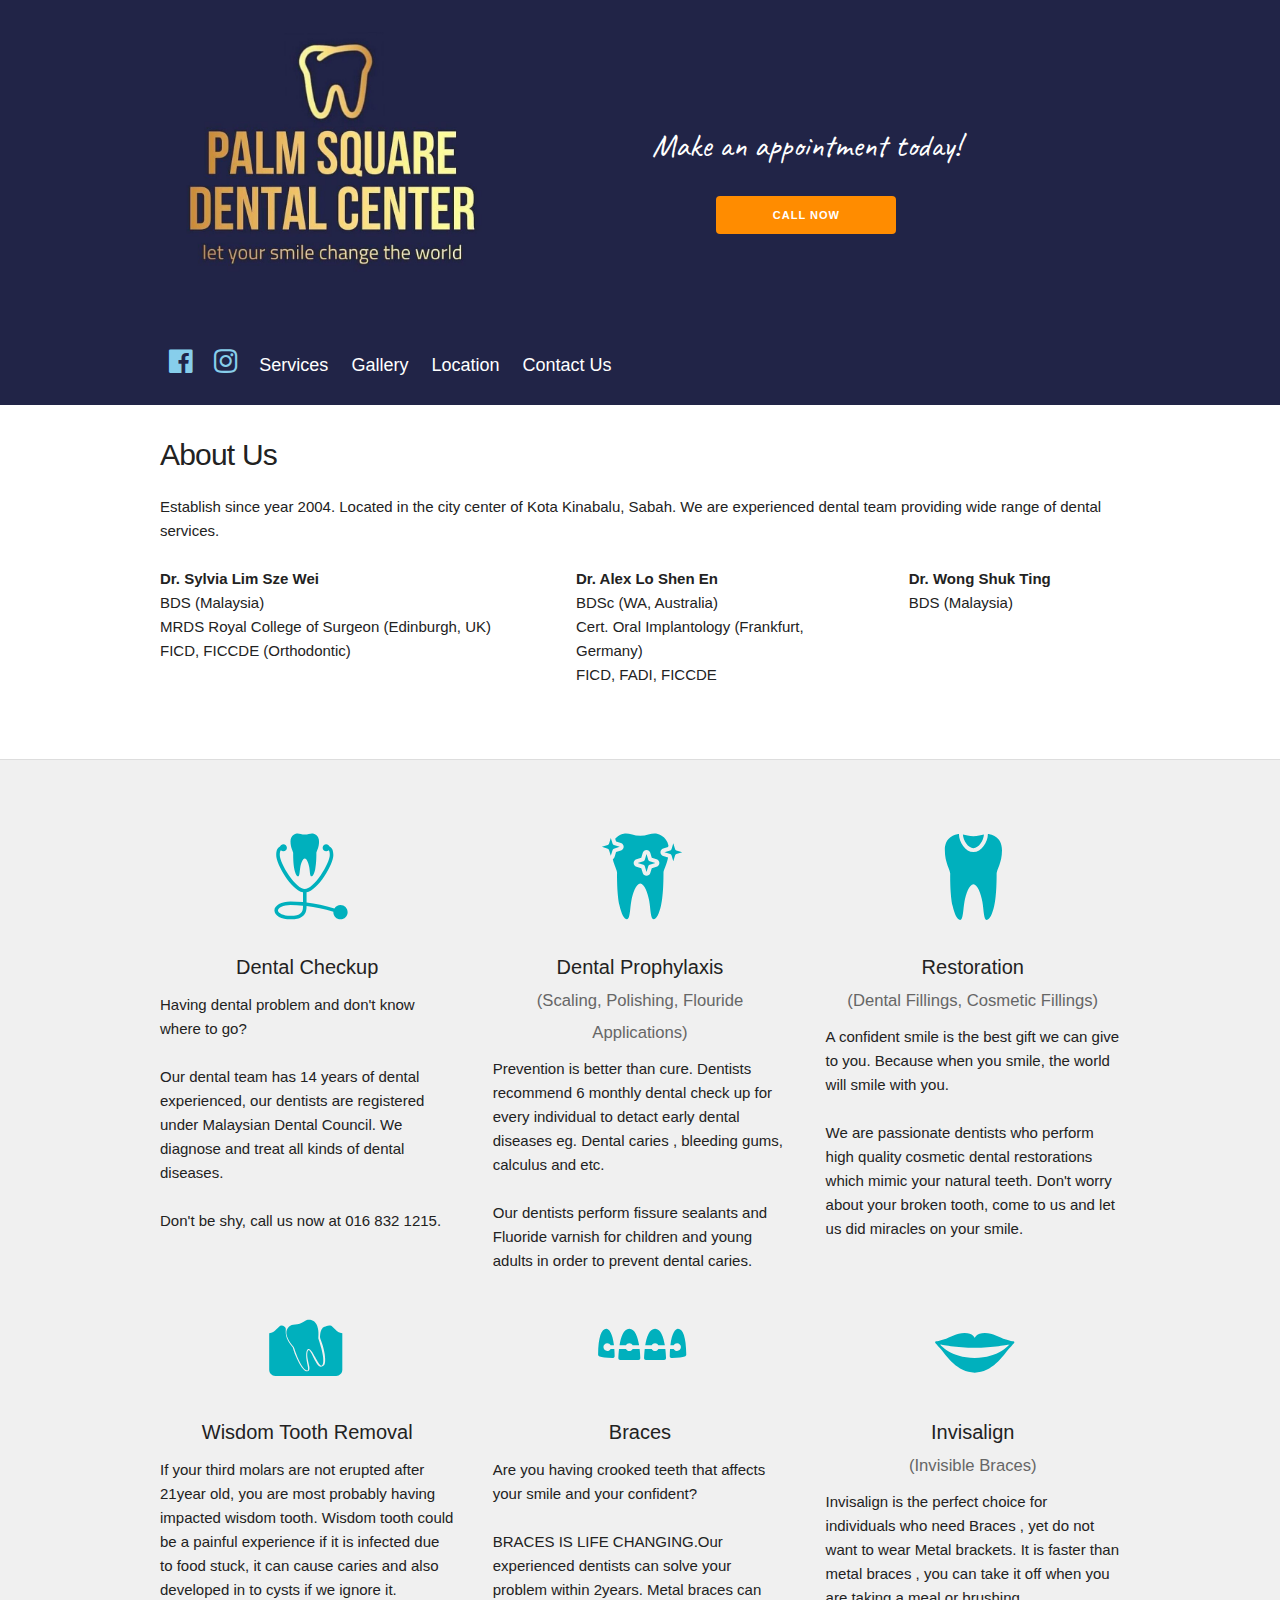
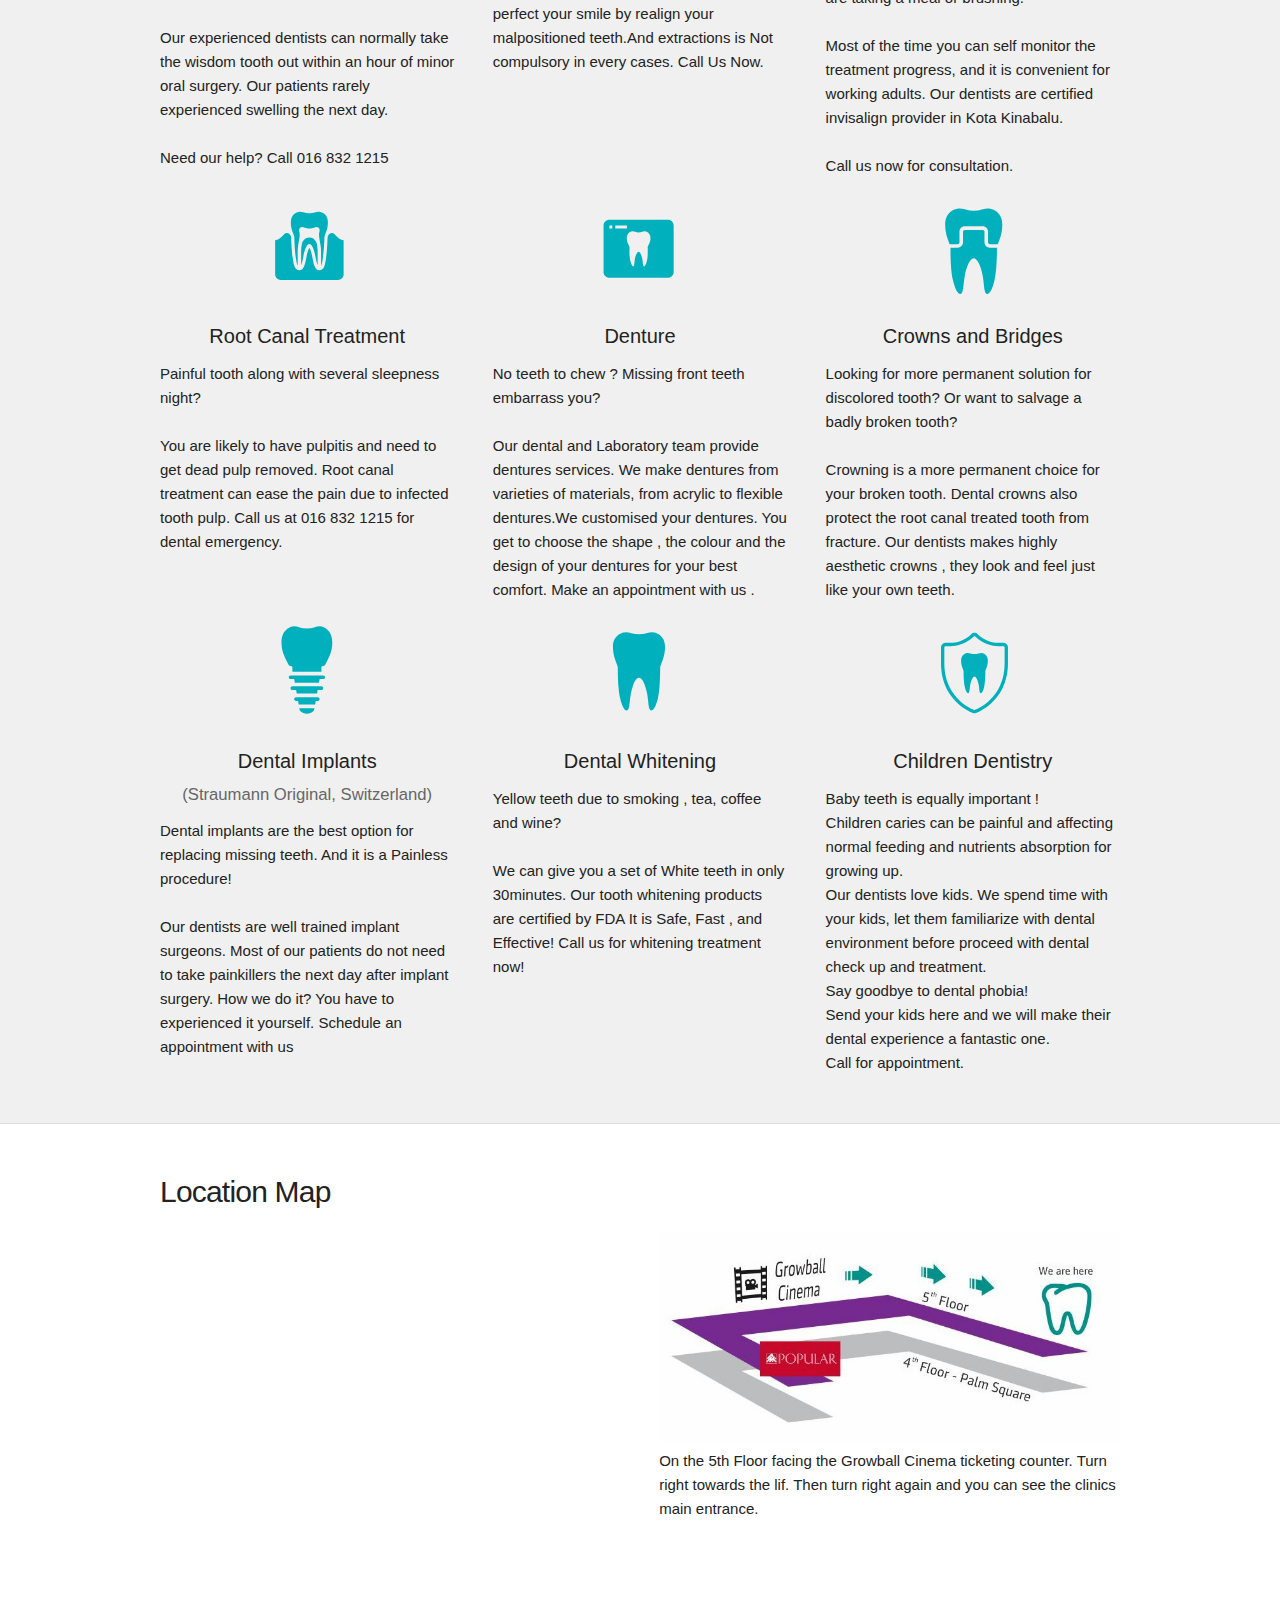
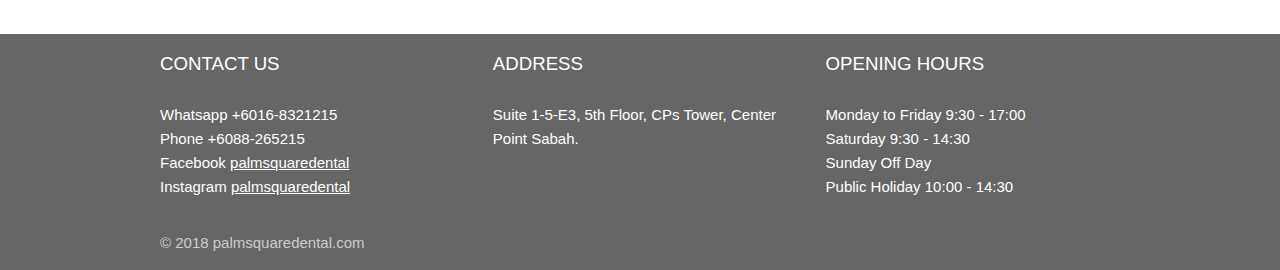
<file: index.html>
<!DOCTYPE html>
<html lang="en">
<head>
  <meta charset="utf-8">
  <title> Palm Square Dental Center, Kota Kinabalu, Sabah, Malaysia. </title>
  <meta name="description" content="Palm Square Dental Center located in 5th Floor Center Point, Kota Kinabalu. Our experienced dental team has been providing wide range of dental services since 2004.">
  <meta name="author" content="">
  <meta name="viewport" content="width=device-width, initial-scale=1">
  <link href="https://fonts.googleapis.com/css?family=Caveat" rel="stylesheet"> 
  <link rel="stylesheet" href="css/normalize.css">
  <link rel="stylesheet" href="css/skeleton.css">
  <link rel="stylesheet" href="css/style.css">
  <link rel="stylesheet" href="css/fontawesome-all.min.css">
  <script src="https://cdn.jsdelivr.net/npm/jquery@3.3.1/dist/jquery.min.js"></script>
</head>
<body>

<div class="header-background">
  <div class="container">
    <div class="row header">
      <div class="four columns logo-container">
        <a href="/"><img src="img/psdental.jpg" width="350" class="logo" /></a>
        <a class="menu-trigger" href=#> MENU </a>
      </div>
      <div class="eight columns u-cf header-contact">
        <p>Make an appointment today! </p>
        <a class="button button-primary" href="tel:+60168321215"> Call Now </a>
        <div class="header-social">
          <a href="https://fb.com/palmsquaredental"><i class="fab fa-facebook"></i></a>
          <a href="https://instagram.com/palmsquaredental"><i class="fab fa-instagram"></i></a>
        </div>
      </div>
    </div>
    <div class="menu">
      <nav>
      <ul>
        <li><a href="https://fb.com/palmsquaredental"><i class="fab fa-facebook"></i></a></li>
        <li><a href="https://instagram.com/palmsquaredental"><i class="fab fa-instagram"></i></a></li>
        <li><a href="#services">  Services </a></li>
        <li><a href="#gallery">  Gallery </a></li>
        <li><a href="#location"> Location </a></li>
        <li><a href="#contact"> Contact Us </a></li>
      </ul>
      </nav>
    </div>
  </div>
</div>

<div class="container">
  <div class="row">
    <div class="twelve columns">
      <h4> About Us </h4>
      Establish since year 2004. Located in the city center of Kota Kinabalu, Sabah.
      We are experienced dental team providing wide range of dental services. <br/><br/>
    </div>
  </div>
</div>
<div class="container">
  <div class="row dentists">
    <div class="five columns">
      <strong> Dr. Sylvia Lim Sze Wei </strong><br/> 
      BDS (Malaysia) <br/>
      MRDS Royal College of Surgeon (Edinburgh, UK) <br/>
      FICD, FICCDE (Orthodontic) <br/><br/>
    </div>
    <div class="four columns">
      <strong> Dr. Alex Lo Shen En </strong><br/>
      BDSc (WA, Australia) <br/>
      Cert. Oral Implantology (Frankfurt, Germany) <br/>
      FICD, FADI, FICCDE <br/><br/>
    </div>
    <div class="three columns">
      <strong> Dr. Wong Shuk Ting </strong><br/>
      BDS (Malaysia) <br/><br/>
    </div>
  </div>
</div>
<br/><br/>
<div class="service-container">
<div class="container services">
  <a name="services"></a> <br/><br/>
  <div class="row">
    <div class="four columns">
      <img src="img/checkup.svg" width="100" alt="dental checkup" />
      <div class="service-title"> Dental Checkup </div>
      <div class="service-info"> 
        Having dental problem and don't know where to go? <br/><br/>
        Our dental team has 14 years of dental experienced, our dentists are registered under Malaysian Dental Council. We diagnose and treat all kinds of dental diseases. <br/><br/> 
        Don't be shy, call us now at 016 832 1215.
      </div>
    </div>
    <div class="four columns">
      <img src="img/polishing.svg" width="100" alt="scaling and polishing" />
      <div class="service-title"> Dental Prophylaxis <br/> <span class="service-title2"> (Scaling, Polishing, Flouride Applications) </span></div>
      <div class="service-info">
        Prevention is better than cure. Dentists recommend 6 monthly dental check up for every individual to detact early dental diseases eg. Dental caries , bleeding gums, calculus and etc. <br/><br/>
        Our dentists perform fissure sealants and Fluoride varnish for children and young adults in order to prevent dental caries. 
      </div>
    </div>
    <div class="four columns">
      <img src="img/filling.svg" width="100" alt="dental fillings" />
      <div class="service-title"> Restoration <br/><span class="service-title2">(Dental Fillings, Cosmetic Fillings) </span></div>
      <div class="service-info">
        A confident smile is the best gift we can give to you. Because when you smile, the world will smile with you. <br/><br/>
        We are passionate dentists who perform high quality cosmetic dental restorations which mimic your natural teeth.
        Don't worry about your broken tooth, come to us and let us did miracles on your smile.
      </div>
    </div>
  </div>
  <div class="row services">
    <div class="four columns">
      <img src="img/wisdomtooth.svg" width="100" alt="wisdom tooth removal" />
      <div class="service-title"> Wisdom Tooth Removal </div>
      <div class="service-info">
      If your third molars are not erupted after 21year old, you are most probably having impacted wisdom tooth.
      Wisdom tooth could be a painful experience if it is infected due to food stuck, it can cause caries and also developed in to cysts if we ignore it. <br/><br/>
      Our experienced dentists can normally take the wisdom tooth out within an hour of minor oral surgery. Our patients rarely experienced swelling the next day. <br/><br/>

      Need our help? Call 016 832 1215
      </div>
    </div>
    <div class="four columns">
      <img src="img/braces.svg" width="100" alt="braces" />
      <div class="service-title"> Braces </div>
      <div class="service-info">
        Are you having crooked teeth that affects your smile and your confident?  <br/><br/>
        BRACES IS LIFE CHANGING.Our experienced dentists can solve your problem within 2years. Metal braces can perfect your smile by realign your malpositioned teeth.And extractions is Not compulsory in every cases.
        Call Us Now.
      </div>
    </div>
    <div class="four columns">
      <img src="img/invisiblebraces.svg" width="100" alt="invisible braces"/>
      <div class="service-title"> Invisalign <br/><span class="service-title2">(Invisible Braces)</span></div>
      <div class="service-info">
        Invisalign is the perfect choice for individuals who need Braces , yet do not want to wear Metal brackets. 
        It is faster than metal braces , you can take it off when you are taking a meal or brushing. <br/><br/>
        Most of the time you can self monitor the treatment progress, and it is convenient for working adults. 
        Our dentists are certified invisalign provider in Kota Kinabalu. <br/><br/>
        Call us now for consultation.
      </div>
    </div>
  </div>
  <div class="row">
    <div class="four columns">
      <img src="img/rootcanal.svg" width="100" alt="root canal treatment"/>
      <div class="service-title">Root Canal Treatment</div>
      <div class="service-info">
        Painful tooth along with several sleepness night? <br/><br/> You are likely to have pulpitis and need to get dead pulp removed. 
        Root canal treatment can ease the pain due to infected tooth pulp.
        Call us at 016 832 1215 for dental emergency.
      </div>
    </div>
    <div class="four columns">
      <img src="img/denture.svg" width="100" alt="denture" />
      <div class="service-title"> Denture </div>
      <div class="service-info">
        No teeth to chew ?  Missing front teeth embarrass you? <br/><br/>Our dental and Laboratory team provide dentures  services. We make dentures from varieties of materials, from acrylic to flexible dentures.We customised your dentures. You get to choose the shape , the colour and the design of your dentures for your best comfort. Make an appointment with us .
      </div>
    </div>
    <div class="four columns">
      <img src="img/crown.svg" width="100" alt="crows, bridges and veneers"/>
      <div class="service-title"> Crowns and Bridges </div>
      <div class="service-info">
        Looking for more permanent solution for discolored tooth? Or want to salvage a badly broken tooth?  <br/><br/>
        Crowning is a more permanent choice for your broken tooth. Dental crowns also protect the root canal treated tooth from fracture. Our dentists makes highly aesthetic crowns , they look and feel just like your own teeth.
      </div>
    </div>
  </div>
  <div class="row">
    <div class="four columns">
      <img src="img/implant.svg" width="100" alt="dental implants" />
      <div class="service-title"> Dental Implants <br/><span class="service-title2">(Straumann Original, Switzerland)</span></div>
      <div class="service-info">
        Dental implants are the best option for replacing missing teeth. And it is a Painless procedure! <br/><br/>
        Our dentists are well trained implant surgeons. Most of our patients do not need to take painkillers the next day after implant surgery. How we do it? You have to experienced it yourself. Schedule an appointment with us 
      </div>
    </div>
    <div class="four columns">
      <img src="img/dentalwhitening.svg" width="100" alt="teeth whitening" />
      <div class="service-title"> Dental Whitening </div>
      <div class="service-info">
        Yellow teeth due to smoking , tea, coffee and wine? <br/><br/> 
        We can give you a set of White teeth in only 30minutes.
        Our tooth whitening products are certified by FDA 
        It is Safe, Fast , and Effective!
        Call us for whitening treatment now!
      </div>
    </div>
    <div class="four columns">
      <img src="img/dentalcare.svg" width="100" class="children oral care"/>
      <div class="service-title">Children Dentistry </div>
      <div class="service-info">
        Baby teeth is equally important ! <br/>
        Children caries can be painful and affecting normal feeding and nutrients absorption for growing up.  </br>
        Our dentists love kids. We spend time with your kids, let them familiarize with dental environment before proceed with dental check up and treatment.  <br/>
        Say goodbye to dental phobia!  <br/>
        Send your kids here and we will make their dental experience a fantastic one. <br/>
        Call for appointment.
      </div>
    </div>
  </div>
  <br/><br/>
</div>
</div>
<br/><br/>
<div class="container">
  <h4> Location Map </h4>
  <a name="location"></a>
  <div class="row">
  <div class="six columns map">
    <iframe height="350" class="u-full-width" src="https://www.google.com/maps/embed?pb=!1m18!1m12!1m3!1d1984.062279183665!2d116.07041747613819!3d5.9775811919000885!2m3!1f0!2f0!3f0!3m2!1i1024!2i768!4f13.1!3m3!1m2!1s0x323b69917103870b%3A0x7dc40be8e945d7f4!2sPalm+Square+Dental+Center!5e0!3m2!1sen!2smy!4v1520622364084" frameborder="0" style="border:0" allowfullscreen></iframe>
  </div>
  <div class="six columns">
    <img src="img/map.jpg" class="u-full-width"/>
    On the 5th Floor facing the Growball Cinema ticketing counter. Turn right towards the lif.
    Then turn right again and you can see the clinics main entrance.
  </div>
  </div>
</div>
<footer>
  <a name="contact"></a>
  <div class="container">
    <div class="row">
      <div class="four columns">
        <div class="footer-more-info"> Contact Us </div><br/>
        Whatsapp +6016-8321215 <br/>
        Phone +6088-265215 <br/>
        Facebook <a href="https://fb.com/palmsquaredental"> palmsquaredental </a><br/>
        Instagram <a href="https://instagram.com/palmsquaredental"> palmsquaredental </a><br/><br/>
      </div>
      <div class="four columns">
        <div class="footer-more-info"> Address </div><br/>
        Suite 1-5-E3, 5th Floor, CPs Tower, Center Point Sabah. <br/><br/>
      </div>
      <div class="four columns">
        <div class="footer-more-info"> Opening Hours </div><br/>
          Monday to Friday 9:30 - 17:00 <br/>
          Saturday 9:30 - 14:30 <br/>
          Sunday Off Day <br/>
          Public Holiday 10:00 - 14:30  <br/>
      </div>
    </div>
  </div>
  <div class="container">
    <div class="footer-copy"> &copy; 2018 palmsquaredental.com </div>
  </div>
</footer>
<script>
  $(document).ready(function(){
    $('.menu-trigger').click(function(){
      $('nav').slideToggle(); 
      return false;
    })
  })
</script>
</body>
</html>
</file>
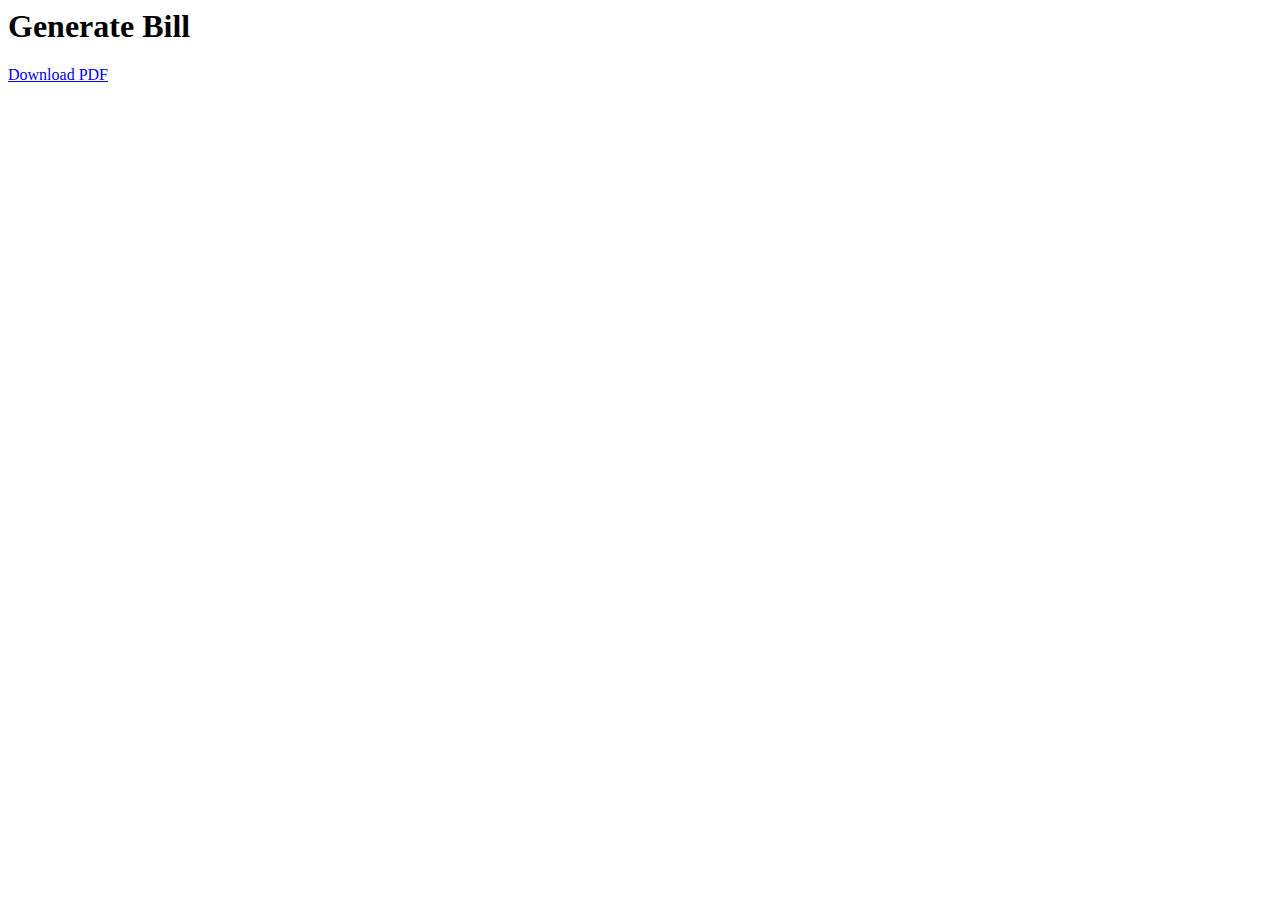
<file: generate-pdf/generate-pdf.html>
<DOCTYPE html>
<html lang="en">
	<head>
		<meta charset="utf-8">
		<title>jsPDF - Create PDFs</title>
		<meta name="viewport" content="width=device-width, initial-scale=1.0">
    <meta http-equiv="Content-Type" content="text/html" >
    <script type="text/javascript" src="jspdf.min.js"></script>
    <script type="text/javascript" src="jspdf.plugin.autotable.js"></script>
    <script type="text/javascript">
        
    function genPDF() {
	
var imgData = '[data-uri]'

var doc = new jsPDF()

doc.setFontSize(22);
doc.setFontStyle("bold");
doc.text("Bill 00010",  196, 30, null, null, 'right');
doc.addImage(imgData, 'png', 15, 20, 60, 20)

doc.setFontSize(15);
doc.text("Phi Dental",  196, 45, null, null, 'right');
doc.setFontSize(12);
doc.setFontStyle("normal");
doc.text("Lot2-33, Second floor, Suria Sabah Mall",  196, 50, null, null, 'right');
doc.text("Phone: 088-265215",  196, 65, null, null, 'right');
doc.setFontStyle("underline")
doc.text("www.phidental.my",  196, 70, null, null, 'right');

doc.autoTable({
  margin: { top: 80 },
  head: [['No', 'Item', 'Qty', 'Price', 'Amount']],
  body: []
})


doc.save('Phi Dental Bill.pdf');

}

        
</script>
    </head>
       
    <Body>
        
        <h1> Generate Bill</h1>
        <a href="javascript:genPDF()">Download PDF</a>

    </Body>
</html>
</file>
<file: css/skeleton.css>
/*
* Skeleton V2.0.4
* Copyright 2014, Dave Gamache
* www.getskeleton.com
* Free to use under the MIT license.
* http://www.opensource.org/licenses/mit-license.php
* 12/29/2014
*/


/* Table of contents
––––––––––––––––––––––––––––––––––––––––––––––––––
- Grid
- Base Styles
- Typography
- Links
- Buttons
- Forms
- Lists
- Code
- Tables
- Spacing
- Utilities
- Clearing
- Media Queries
*/


/* Grid
–––––––––––––––––––––––––––––––––––––––––––––––––– */
.container {
  position: relative;
  width: 100%;
  max-width: 960px;
  margin: 0 auto;
  padding: 0 20px;
  box-sizing: border-box; }
.column,
.columns {
  width: 100%;
  float: left;
  box-sizing: border-box; }

/* For devices larger than 400px */
@media (min-width: 400px) {
  .container {
    width: 85%;
    padding: 0; }
}

/* For devices larger than 550px */
@media (min-width: 550px) {
  .container {
    width: 80%; }
  .column,
  .columns {
    margin-left: 4%; }
  .column:first-child,
  .columns:first-child {
    margin-left: 0; }

  .one.column,
  .one.columns                    { width: 4.66666666667%; }
  .two.columns                    { width: 13.3333333333%; }
  .three.columns                  { width: 22%;            }
  .four.columns                   { width: 30.6666666667%; }
  .five.columns                   { width: 39.3333333333%; }
  .six.columns                    { width: 48%;            }
  .seven.columns                  { width: 56.6666666667%; }
  .eight.columns                  { width: 65.3333333333%; }
  .nine.columns                   { width: 74.0%;          }
  .ten.columns                    { width: 82.6666666667%; }
  .eleven.columns                 { width: 91.3333333333%; }
  .twelve.columns                 { width: 100%; margin-left: 0; }

  .one-third.column               { width: 30.6666666667%; }
  .two-thirds.column              { width: 65.3333333333%; }

  .one-half.column                { width: 48%; }

  /* Offsets */
  .offset-by-one.column,
  .offset-by-one.columns          { margin-left: 8.66666666667%; }
  .offset-by-two.column,
  .offset-by-two.columns          { margin-left: 17.3333333333%; }
  .offset-by-three.column,
  .offset-by-three.columns        { margin-left: 26%;            }
  .offset-by-four.column,
  .offset-by-four.columns         { margin-left: 34.6666666667%; }
  .offset-by-five.column,
  .offset-by-five.columns         { margin-left: 43.3333333333%; }
  .offset-by-six.column,
  .offset-by-six.columns          { margin-left: 52%;            }
  .offset-by-seven.column,
  .offset-by-seven.columns        { margin-left: 60.6666666667%; }
  .offset-by-eight.column,
  .offset-by-eight.columns        { margin-left: 69.3333333333%; }
  .offset-by-nine.column,
  .offset-by-nine.columns         { margin-left: 78.0%;          }
  .offset-by-ten.column,
  .offset-by-ten.columns          { margin-left: 86.6666666667%; }
  .offset-by-eleven.column,
  .offset-by-eleven.columns       { margin-left: 95.3333333333%; }

  .offset-by-one-third.column,
  .offset-by-one-third.columns    { margin-left: 34.6666666667%; }
  .offset-by-two-thirds.column,
  .offset-by-two-thirds.columns   { margin-left: 69.3333333333%; }

  .offset-by-one-half.column,
  .offset-by-one-half.columns     { margin-left: 52%; }

}


/* Base Styles
–––––––––––––––––––––––––––––––––––––––––––––––––– */
/* NOTE
html is set to 62.5% so that all the REM measurements throughout Skeleton
are based on 10px sizing. So basically 1.5rem = 15px :) */
html {
  font-size: 62.5%; }
body {
  font-size: 1.5em; /* currently ems cause chrome bug misinterpreting rems on body element */
  line-height: 1.6;
  font-weight: 400;
  font-family: "Raleway", "HelveticaNeue", "Helvetica Neue", Helvetica, Arial, sans-serif;
  color: #222; }


/* Typography
–––––––––––––––––––––––––––––––––––––––––––––––––– */
h1, h2, h3, h4, h5, h6 {
  margin-top: 0;
  margin-bottom: 2rem;
  font-weight: 300; }
h1 { font-size: 4.0rem; line-height: 1.2;  letter-spacing: -.1rem;}
h2 { font-size: 3.6rem; line-height: 1.25; letter-spacing: -.1rem; }
h3 { font-size: 3.0rem; line-height: 1.3;  letter-spacing: -.1rem; }
h4 { font-size: 2.4rem; line-height: 1.35; letter-spacing: -.08rem; }
h5 { font-size: 1.8rem; line-height: 1.5;  letter-spacing: -.05rem; }
h6 { font-size: 1.5rem; line-height: 1.6;  letter-spacing: 0; }

/* Larger than phablet */
@media (min-width: 550px) {
  h1 { font-size: 5.0rem; }
  h2 { font-size: 4.2rem; }
  h3 { font-size: 3.6rem; }
  h4 { font-size: 3.0rem; }
  h5 { font-size: 2.4rem; }
  h6 { font-size: 1.5rem; }
}

p {
  margin-top: 0; }


/* Links
–––––––––––––––––––––––––––––––––––––––––––––––––– */
a {
  color: #1EAEDB; }
a:hover {
  color: #0FA0CE; }


/* Buttons
–––––––––––––––––––––––––––––––––––––––––––––––––– */
.button,
button,
input[type="submit"],
input[type="reset"],
input[type="button"] {
  display: inline-block;
  height: 38px;
  padding: 0 30px;
  color: #555;
  text-align: center;
  font-size: 11px;
  font-weight: 600;
  line-height: 38px;
  letter-spacing: .1rem;
  text-transform: uppercase;
  text-decoration: none;
  white-space: nowrap;
  background-color: transparent;
  border-radius: 4px;
  border: 1px solid #bbb;
  cursor: pointer;
  box-sizing: border-box; }
.button:hover,
button:hover,
input[type="submit"]:hover,
input[type="reset"]:hover,
input[type="button"]:hover,
.button:focus,
button:focus,
input[type="submit"]:focus,
input[type="reset"]:focus,
input[type="button"]:focus {
  color: #333;
  border-color: #888;
  outline: 0; }
.button.button-primary,
button.button-primary,
input[type="submit"].button-primary,
input[type="reset"].button-primary,
input[type="button"].button-primary {
  color: #FFF;
  background-color: #33C3F0;
  border-color: #33C3F0; }
.button.button-primary:hover,
button.button-primary:hover,
input[type="submit"].button-primary:hover,
input[type="reset"].button-primary:hover,
input[type="button"].button-primary:hover,
.button.button-primary:focus,
button.button-primary:focus,
input[type="submit"].button-primary:focus,
input[type="reset"].button-primary:focus,
input[type="button"].button-primary:focus {
  color: #FFF;
  background-color: #1EAEDB;
  border-color: #1EAEDB; }


/* Forms
–––––––––––––––––––––––––––––––––––––––––––––––––– */
input[type="email"],
input[type="number"],
input[type="search"],
input[type="text"],
input[type="tel"],
input[type="url"],
input[type="password"],
textarea,
select {
  height: 38px;
  padding: 6px 10px; /* The 6px vertically centers text on FF, ignored by Webkit */
  background-color: #fff;
  border: 1px solid #D1D1D1;
  border-radius: 4px;
  box-shadow: none;
  box-sizing: border-box; }
/* Removes awkward default styles on some inputs for iOS */
input[type="email"],
input[type="number"],
input[type="search"],
input[type="text"],
input[type="tel"],
input[type="url"],
input[type="password"],
textarea {
  -webkit-appearance: none;
     -moz-appearance: none;
          appearance: none; }
textarea {
  min-height: 65px;
  padding-top: 6px;
  padding-bottom: 6px; }
input[type="email"]:focus,
input[type="number"]:focus,
input[type="search"]:focus,
input[type="text"]:focus,
input[type="tel"]:focus,
input[type="url"]:focus,
input[type="password"]:focus,
textarea:focus,
select:focus {
  border: 1px solid #33C3F0;
  outline: 0; }
label,
legend {
  display: block;
  margin-bottom: .5rem;
  font-weight: 600; }
fieldset {
  padding: 0;
  border-width: 0; }
input[type="checkbox"],
input[type="radio"] {
  display: inline; }
label > .label-body {
  display: inline-block;
  margin-left: .5rem;
  font-weight: normal; }


/* Lists
–––––––––––––––––––––––––––––––––––––––––––––––––– */
ul {
  list-style: circle inside; }
ol {
  list-style: decimal inside; }
ol, ul {
  padding-left: 0;
  margin-top: 0; }
ul ul,
ul ol,
ol ol,
ol ul {
  margin: 1.5rem 0 1.5rem 3rem;
  font-size: 90%; }
li {
  margin-bottom: 1rem; }


/* Code
–––––––––––––––––––––––––––––––––––––––––––––––––– */
code {
  padding: .2rem .5rem;
  margin: 0 .2rem;
  font-size: 90%;
  white-space: nowrap;
  background: #F1F1F1;
  border: 1px solid #E1E1E1;
  border-radius: 4px; }
pre > code {
  display: block;
  padding: 1rem 1.5rem;
  white-space: pre; }


/* Tables
–––––––––––––––––––––––––––––––––––––––––––––––––– */
th,
td {
  padding: 12px 15px;
  text-align: left;
  border-bottom: 1px solid #E1E1E1; }
th:first-child,
td:first-child {
  padding-left: 0; }
th:last-child,
td:last-child {
  padding-right: 0; }


/* Spacing
–––––––––––––––––––––––––––––––––––––––––––––––––– */
button,
.button {
  margin-bottom: 1rem; }
input,
textarea,
select,
fieldset {
  margin-bottom: 1.5rem; }
pre,
blockquote,
dl,
figure,
table,
p,
ul,
ol,
form {
  margin-bottom: 2.5rem; }


/* Utilities
–––––––––––––––––––––––––––––––––––––––––––––––––– */
.u-full-width {
  width: 100%;
  box-sizing: border-box; }
.u-max-full-width {
  max-width: 100%;
  box-sizing: border-box; }
.u-pull-right {
  float: right; }
.u-pull-left {
  float: left; }


/* Misc
–––––––––––––––––––––––––––––––––––––––––––––––––– */
hr {
  margin-top: 3rem;
  margin-bottom: 3.5rem;
  border-width: 0;
  border-top: 1px solid #E1E1E1; }


/* Clearing
–––––––––––––––––––––––––––––––––––––––––––––––––– */

/* Self Clearing Goodness */
.container:after,
.row:after,
.u-cf {
  content: "";
  display: table;
  clear: both; }


/* Media Queries
–––––––––––––––––––––––––––––––––––––––––––––––––– */
/*
Note: The best way to structure the use of media queries is to create the queries
near the relevant code. For example, if you wanted to change the styles for buttons
on small devices, paste the mobile query code up in the buttons section and style it
there.
*/


/* Larger than mobile */
@media (min-width: 400px) {}

/* Larger than phablet (also point when grid becomes active) */
@media (min-width: 550px) {}

/* Larger than tablet */
@media (min-width: 750px) {}

/* Larger than desktop */
@media (min-width: 1000px) {}

/* Larger than Desktop HD */
@media (min-width: 1200px) {}
</file>
<file: css/style.css>
body {
  background-color: white;
}

h3 {
  text-transform: uppercase;
}

.header-background {
  background-color: #212447;
  margin-bottom: 2em;
}

.header-contact {
  text-align: center;
  padding-bottom: 2em;
}

.header-social {
  padding-top: 2em;
  padding: 1em;
}

.header-social i{
  font-size: 24pt;
  color: white;
  padding: 0.2em;
}

.header-contact p {
  color: white;
  font-size: 24pt;
  font-family: 'Caveat', cursive;
}

.logo-container {
  text-align: center;
}

.logo {
  padding-top: 1em;
  padding-bottom: 1em;
}

.menu-trigger {
  position: absolute;
  text-align: right;
  top: 22px;
  right: 0px;
  border: 1px solid silver;
  padding: 0.4em 0.8em 0.4em 0.8em;
  border-radius: 0.4em;
  font-size: 0.9em;
  text-decoration: none;
}

nav {
  margin-top: 2em;
  display: none;
}

nav li {
  list-style-type: none;
}

nav a {
  text-decoration: none;
  text-align: middle;
  font-size: 1.2em;
  color: white;
  padding: 0.5em;
}

nav i {
  font-size: 20pt;
  color: skyblue;
}


.service-container {
  background-color: #f0f0f0;
  border-top: 1px solid #ddd;
  border-bottom: 1px solid #ddd;
}

.services .columns {
  text-align: center;
}

.services img {
  border-radius: 0.2em;
}

.service-title {
  font-size: 15pt;
  margin-bottom: 0.5em;
}

.service-title2 {
  font-size: smaller;
  color: #666;
}

.service-info {
  text-align: left;
  font-size: normal;
  display: none;
}

.map {
  overflow: hidden;
}

footer {
  margin-top: 3em;
  background-color: #666;
  min-height: 150px;
  padding: 1em;
  color: white;
}

footer a {
  color: white;
}

.footer-more-info {
  text-transform: uppercase;
  font-size: 14pt;
}

.footer-copy {
  color: #ccc;
  margin-top: 2em;
}

.button-primary {
  background-color: darkorange !important;
  border: none;
  width: 180px;
}

@media (min-width: 800px) {
  .menu-trigger {
    display: none;
  }

  .header-contact {
    margin-top: 120px;
  }

  .header-social {
    display: none;
  }

  .u-cf {
    display: inline-block;
    clear: none;
  }

  nav {
    display: block;
  }

  nav li {
    display: inline;
  }

  .service-info {
    display: block;
  }

  .footer-copy {
    margin-top: 0.5em;
  }
}
</file>
